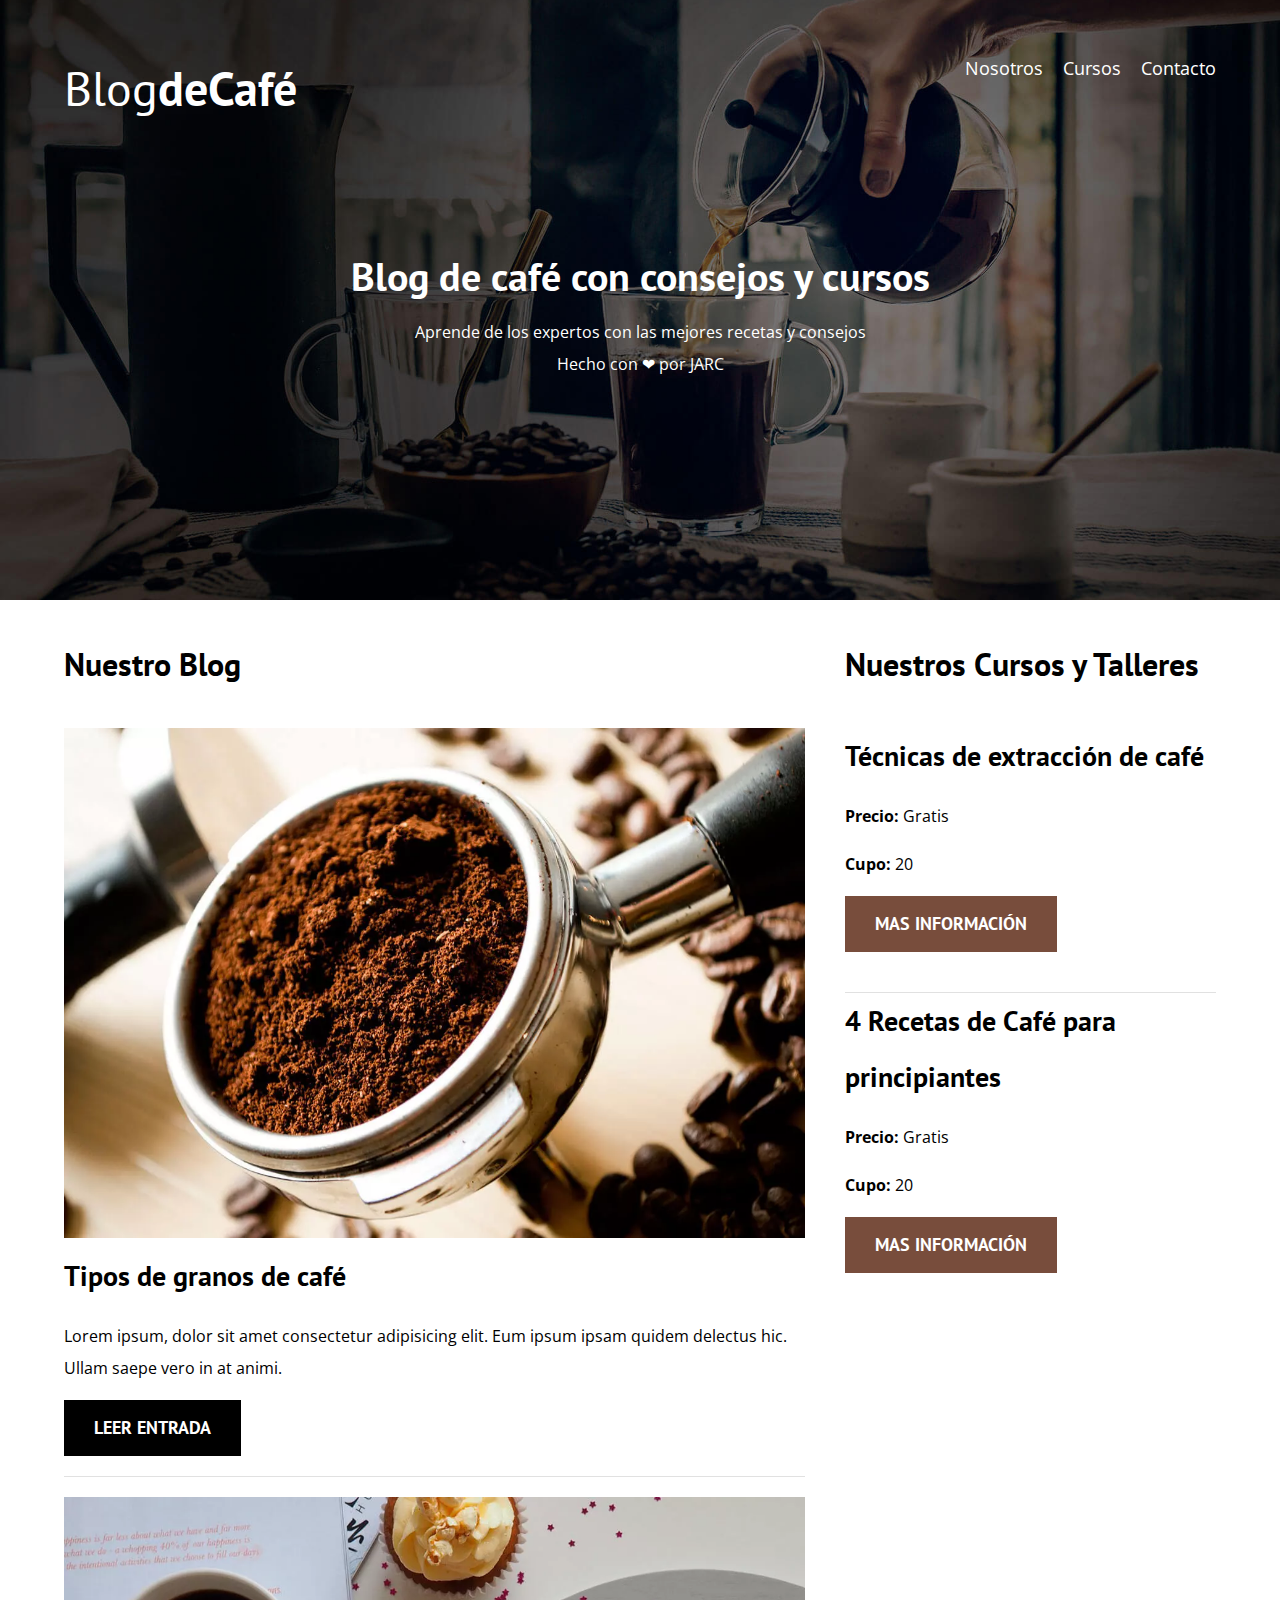
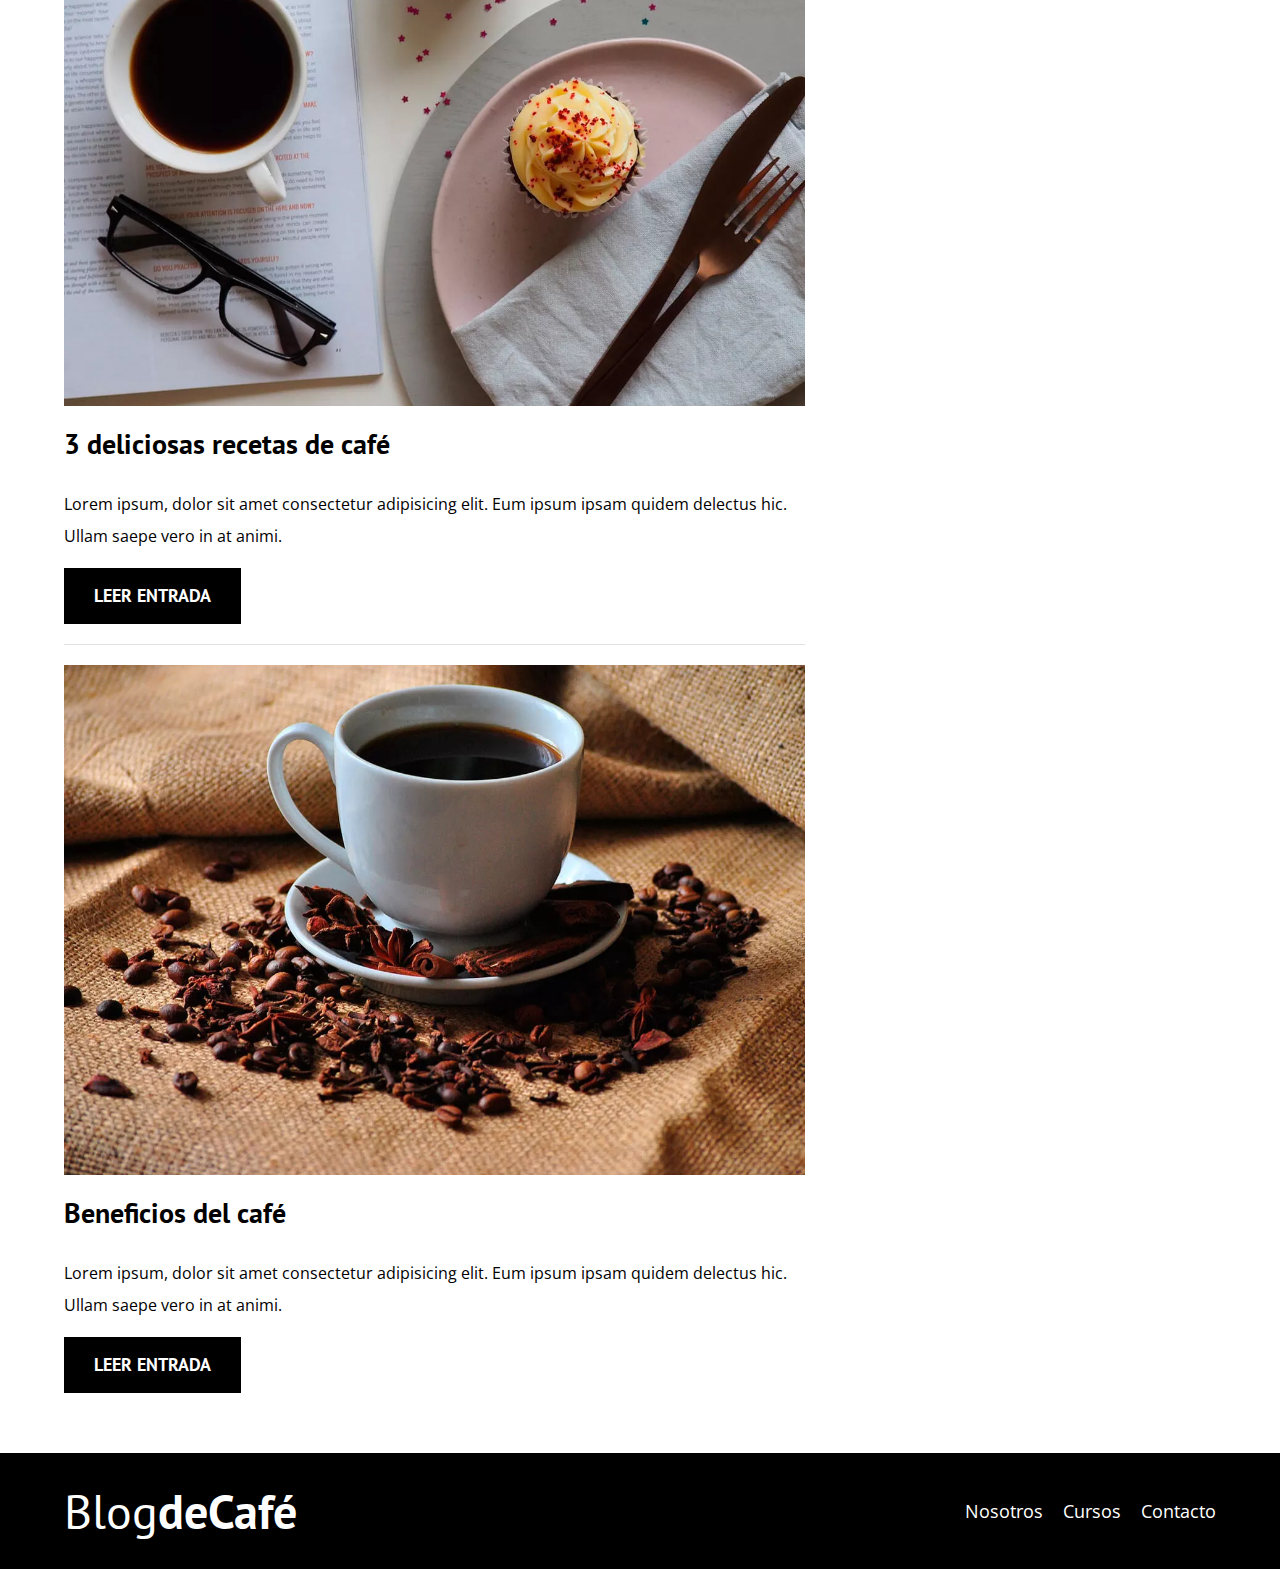
<file: index.html>
<!DOCTYPE html>
<html lang="en">
<head>
    <meta charset="UTF-8">
    <meta http-equiv="X-UA-Compatible" content="IE=edge">
    <meta name="viewport" content="width=device-width, initial-scale=1.0">
    <link rel="stylesheet" href="CSS/normalize.css">

    <link rel="preconnect" href="https://fonts.googleapis.com">
    <link rel="preconnect" href="https://fonts.gstatic.com" crossorigin>
    <link href="https://fonts.googleapis.com/css2?family=Open+Sans&family=PT+Sans:wght@400;700&display=swap" rel="stylesheet">

    <link rel="stylesheet" href="CSS/global.css">
    <title>Blog de cafe</title>
</head>
<body>
    <header class="header">
        <div class="container">
            <div class="bar">
                <a href="index.html" class="logo  text-center">
                    <h1 class="logo__name no-margin">Blog<span class="logo__bold">deCafé</span></h1>
                </a>

                <nav class="nav">
                    <a href="nosotros.html" class="navegacion__enlace">Nosotros</a>
                    <a href="cursos.html" class="navegacion__enlace">Cursos</a>
                    <a href="contacto.html" class="navegacion__enlace">Contacto</a>
                </nav>
            </div>
        </div>
        <div class="header__text">
            <h2 class="no-margin">Blog de café con consejos y cursos</h2>
            <p class="no-margin">Aprende de los expertos con las mejores recetas y consejos</p>
            <p class="no-margin"> Hecho con ❤ por JARC</p>
        </div>
    </header>
    <div class="container main-content">
        <main class="blog">
            <h3>Nuestro Blog</h3>

            <article class="entrada">
                <div class="entrada__img">
                    <img src="img/blog1.webp" alt="Imgane Blog">
                </div>
                <div class="entrada__contenido">
                    <h4 class="no-margin">Tipos de granos de café</h4>
                    <p>Lorem ipsum, dolor sit amet consectetur adipisicing elit. Eum ipsum ipsam quidem delectus hic. Ullam saepe vero in at animi.</p>
                    <a href="entrada.html" class="boton boton--primario">Leer entrada</a>
                </div>
            </article>

            <article class="entrada">
                <div class="entrada__img">
                    <img src="img/blog2.webp" alt="Imgane Blog">
                </div>
                <div class="entrada__contenido">
                    <h4 class="no-margin">3 deliciosas recetas de café</h4>
                    <p>Lorem ipsum, dolor sit amet consectetur adipisicing elit. Eum ipsum ipsam quidem delectus hic. Ullam saepe vero in at animi.</p>
                    <a href="entrada.html" class="boton boton--primario">Leer entrada</a>
                </div>
            </article>

            <article class="entrada">
                <div class="entrada__img">
                    <img src="img/blog3.webp" alt="Imgane Blog">
                </div>
                <div class="entrada__contenido">
                    <h4 class="no-margin">Beneficios del café</h4>
                    <p>Lorem ipsum, dolor sit amet consectetur adipisicing elit. Eum ipsum ipsam quidem delectus hic. Ullam saepe vero in at animi.</p>
                    <a href="entrada.html" class="boton boton--primario">Leer entrada</a>
                </div>
            </article>
        </main>
        <aside class="sidebar">
            <h3>Nuestros Cursos y Talleres</h3>
            <div class="sidebar__section">
                <h4 class="no-margin">Técnicas de extracción de café
                </h4>
                <p><span class="p__bold">Precio: </span>Gratis</p>
                <p><span class="p__bold">Cupo: </span>20</p>
                <a href="cursos.html" class="boton boton__secundario">Mas información</a>
            </div>
            <div class="sidebar__section">
                <h4 class="no-margin">4 Recetas de Café para principiantes</h4>
                <p><span class="p__bold">Precio: </span>Gratis</p>
                <p><span class="p__bold">Cupo: </span>20</p>
                <a href="cursos.html" class="boton boton__secundario">Mas información</a>
            </div>
        </aside>
    </div>
    <footer class="footer ">
        <div class="container">
            <div class="bar">
                <a href="index.html" class="logo text-center">
                    <h1 class="logo__name no-margin footer__logo--padding">Blog<span class="logo__bold">deCafé</span></h1>
                </a>

                <nav class="nav">
                    <a href="nosotros.html" class="navegacion__enlace">Nosotros</a>
                    <a href="cursos.html" class="navegacion__enlace">Cursos</a>
                    <a href="contacto.html" class="navegacion__enlace">Contacto</a>
                </nav>
            </div>
        </div>
    </footer>
</body>
</html>
</file>
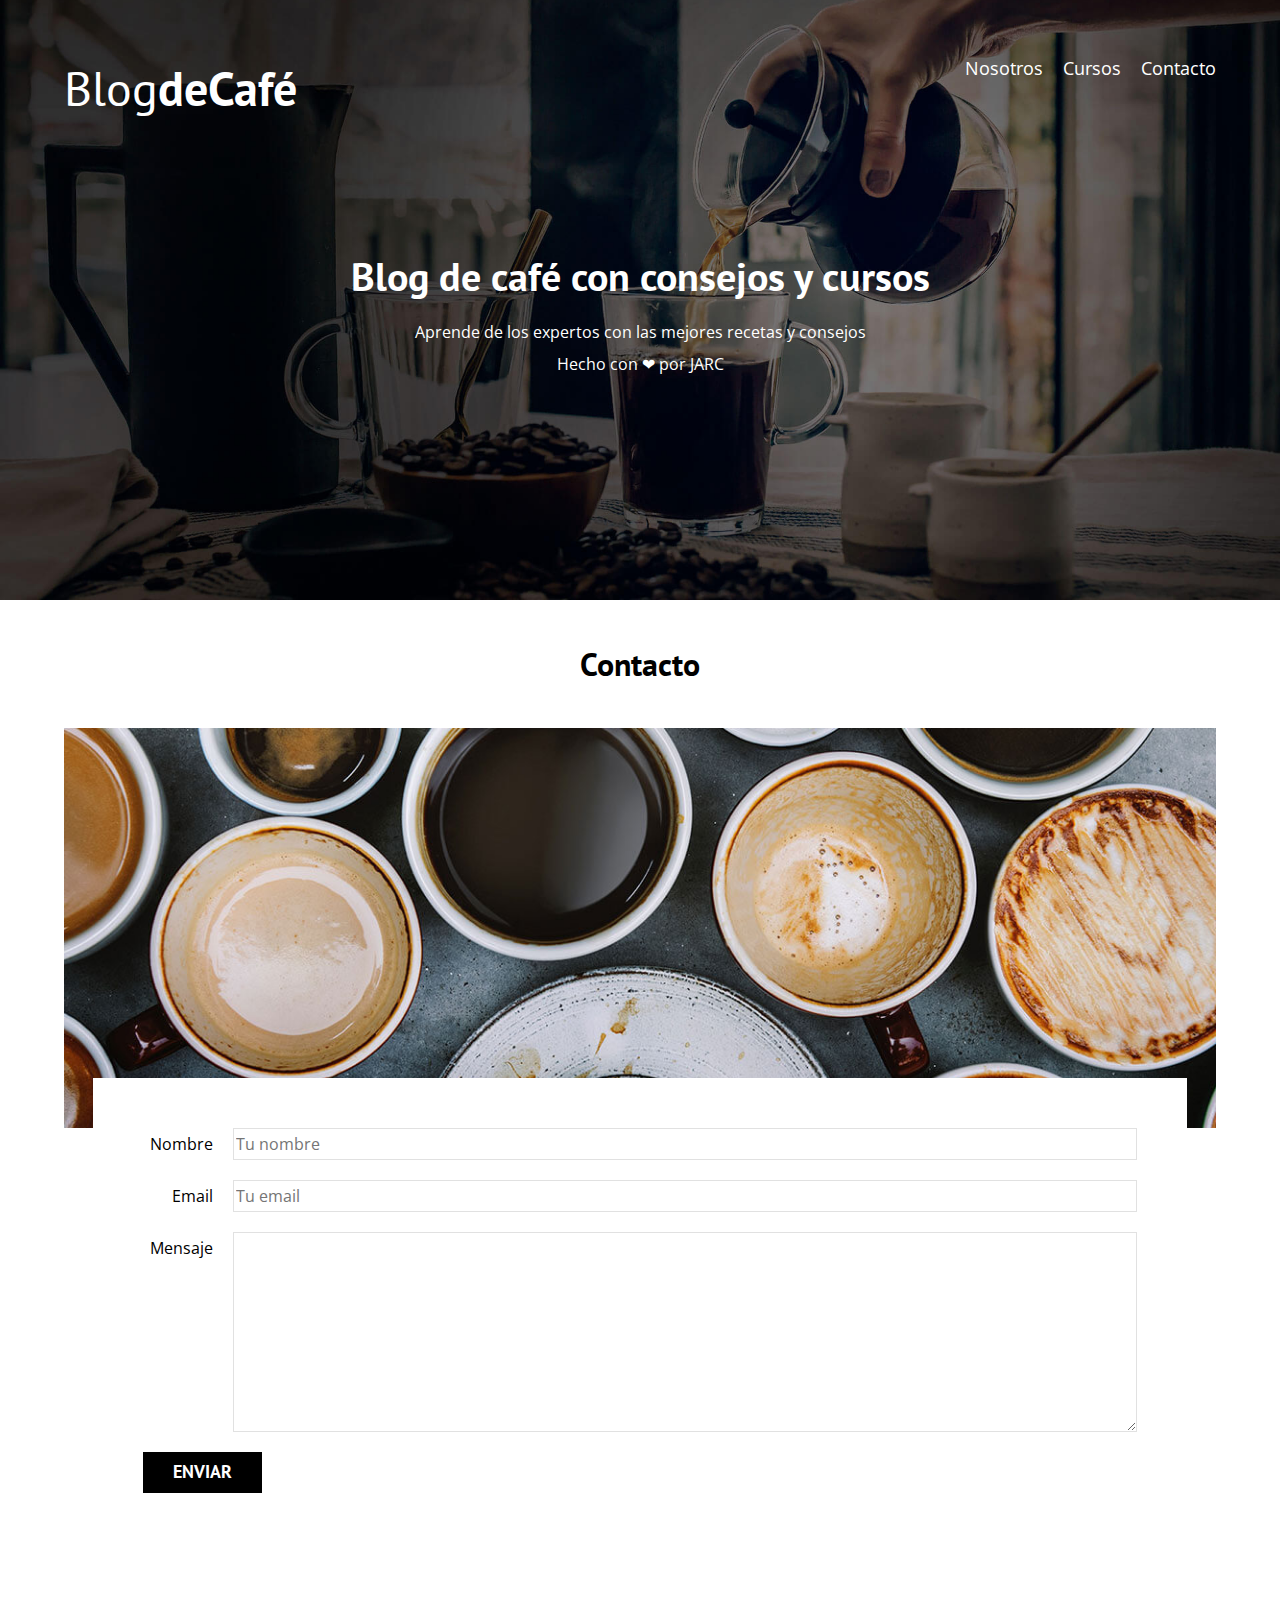
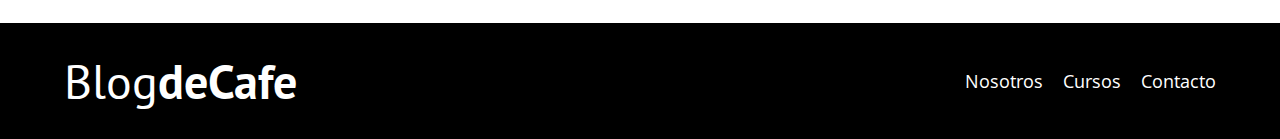
<file: contacto.html>
<!DOCTYPE html>
<html lang="en">
<head>
    <meta charset="UTF-8">
    <meta http-equiv="X-UA-Compatible" content="IE=edge">
    <meta name="viewport" content="width=device-width, initial-scale=1.0">
    <link rel="stylesheet" href="CSS/normalize.css">

    <link rel="preconnect" href="https://fonts.googleapis.com">
    <link rel="preconnect" href="https://fonts.gstatic.com" crossorigin>
    <link href="https://fonts.googleapis.com/css2?family=Open+Sans&family=PT+Sans:wght@400;700&display=swap" rel="stylesheet">

    <link rel="stylesheet" href="CSS/global.css">
    <title>Blog de cafe</title>
</head>
<body>
    <header class="header">
        <div class="container">
            <div class="bar">
                <a href="index.html" class="logo  text-center">
                    <h1 class="logo__name no-margin">Blog<span class="logo__bold">deCafé</span></h1>
                </a>

                <nav class="nav">
                    <a href="nosotros.html" class="navegacion__enlace">Nosotros</a>
                    <a href="cursos.html" class="navegacion__enlace">Cursos</a>
                    <a href="contacto.html" class="navegacion__enlace">Contacto</a>
                </nav>
            </div>
        </div>
        <div class="header__text">
            <h2 class="no-margin">Blog de café con consejos y cursos</h2>
            <p class="no-margin">Aprende de los expertos con las mejores recetas y consejos</p>
            <p class="no-margin"> Hecho con ❤ por JARC</p>
        </div>
    </header>
    <main class="container">
        <h3 class="text-center">Contacto</h3>
        <div class="contact-bg"></div>
        <form class="form">
            <div class="camp">
                <label class="camp__label" for="nombre">Nombre</label>
                <input
                    class="camp__field"
                    type="text"
                    placeholder="Tu nombre"
                    id="nombre">
            </div>
            <div class="camp">
                <label class="camp__label" for="email">Email</label>
                <input
                    class="camp__field"
                    type="email"
                    placeholder="Tu email"
                    id="email">
            </div>
            <div class="camp">
                <label class="camp__label" for="mensaje">Mensaje</label>
                <textarea class="camp__field--textarea camp__field" id="mensaje"></textarea>
            </div>
            <div class="camp">
                <input type="submit" value="Enviar" class="boton boton--primario">
            </div>
        </form>
    </main>
    <footer class="footer ">
        <div class="container">
            <div class="bar">
                <a href="index.html" class="logo text-center">
                    <h1 class="logo__name no-margin footer__logo--padding">Blog<span class="logo__bold">deCafe</span></h1>
                </a>

                <nav class="nav">
                    <a href="nosotros.html" class="navegacion__enlace">Nosotros</a>
                    <a href="cursos.html" class="navegacion__enlace">Cursos</a>
                    <a href="contacto.html" class="navegacion__enlace">Contacto</a>
                </nav>
            </div>
        </div>
    </footer>
</body>
</html>
</file>
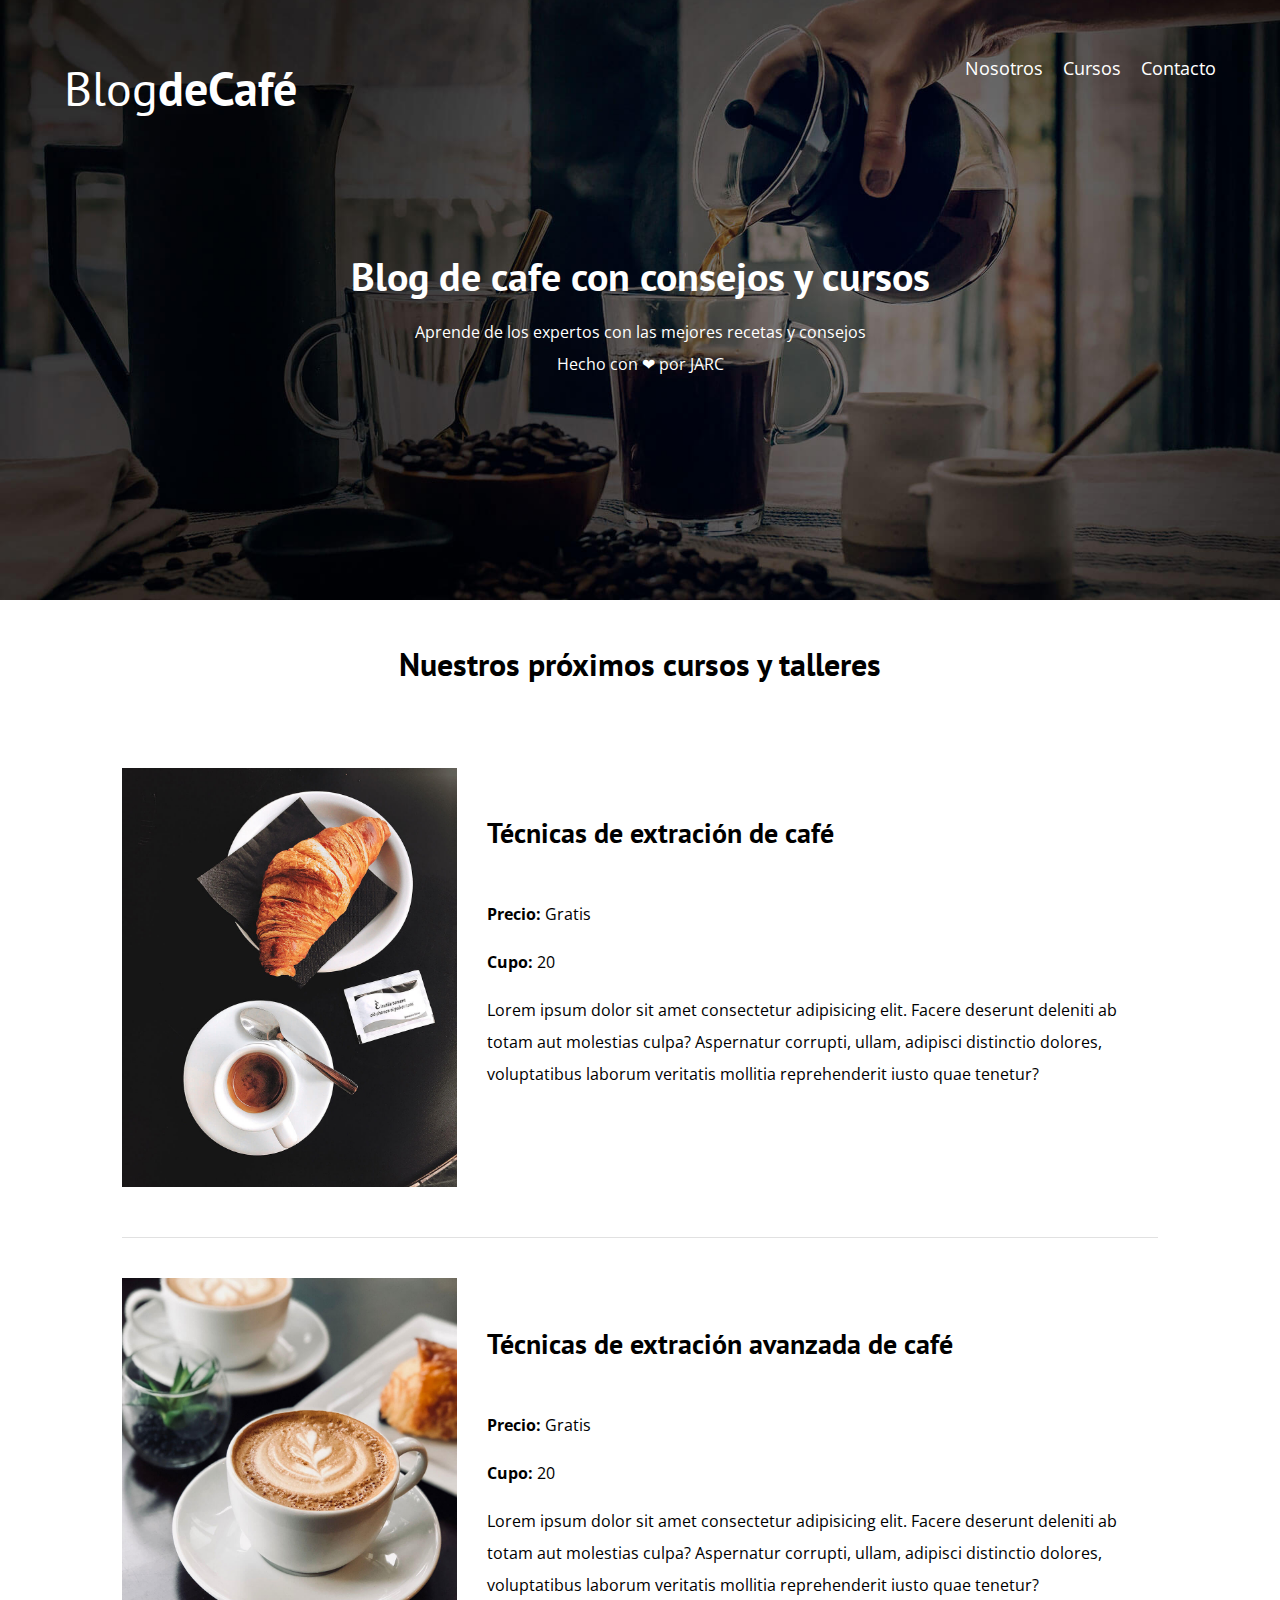
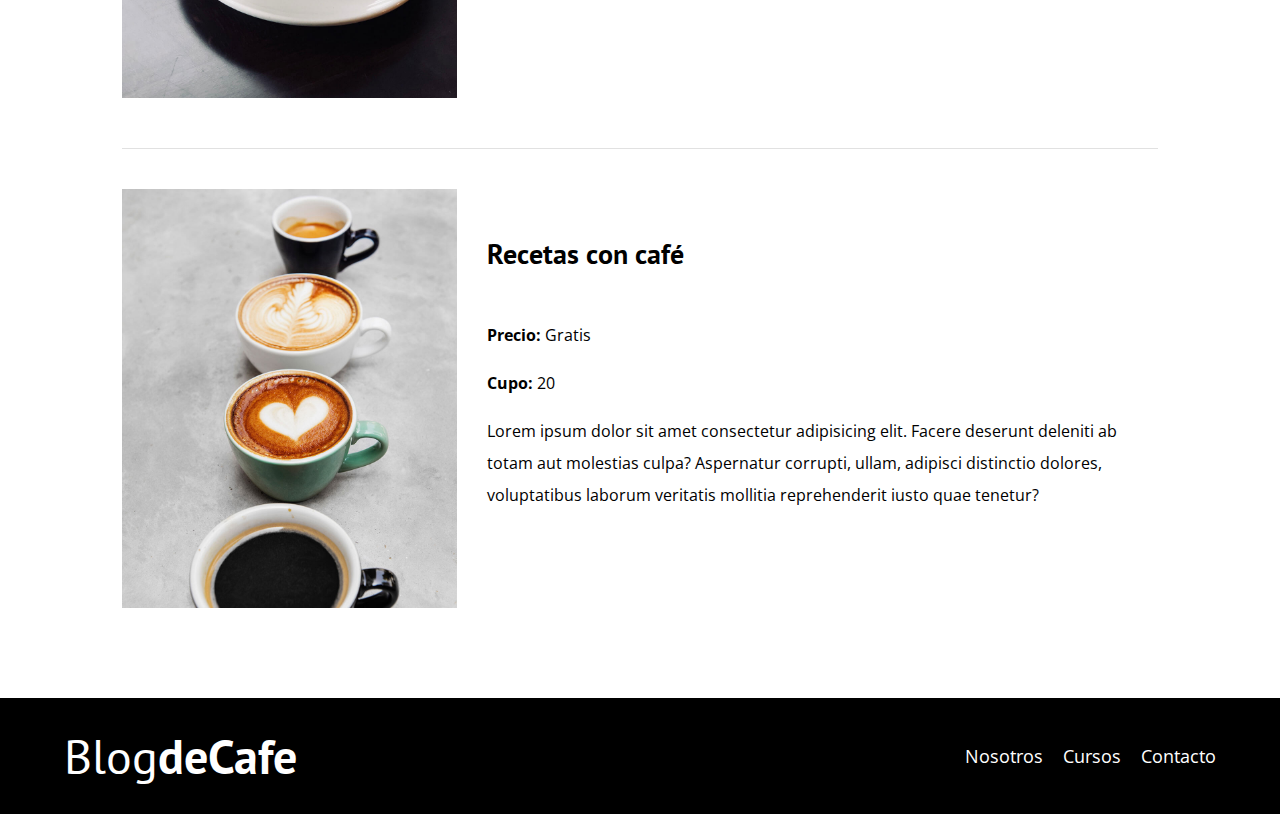
<file: cursos.html>
<!DOCTYPE html>
<html lang="en">
<head>
    <meta charset="UTF-8">
    <meta http-equiv="X-UA-Compatible" content="IE=edge">
    <meta name="viewport" content="width=device-width, initial-scale=1.0">

    <link rel="stylesheet" href="CSS/normalize.css">

    <link rel="preconnect" href="https://fonts.googleapis.com">
    <link rel="preconnect" href="https://fonts.gstatic.com" crossorigin>
    <link href="https://fonts.googleapis.com/css2?family=Open+Sans&family=PT+Sans:wght@400;700&display=swap" rel="stylesheet">

    <link rel="stylesheet" href="CSS/global.css">
    <title>Blog de cafe</title>
</head>
<body>
    <header class="header">
        <div class="container">
            <div class="bar">
                <a href="index.html" class="logo  text-center">
                    <h1 class="logo__name no-margin">Blog<span class="logo__bold">deCafé</span></h1>
                </a>

                <nav class="nav">
                    <a href="nosotros.html" class="navegacion__enlace">Nosotros</a>
                    <a href="cursos.html" class="navegacion__enlace">Cursos</a>
                    <a href="contacto.html" class="navegacion__enlace">Contacto</a>
                </nav>
            </div>
        </div>
        <div class="header__text">
            <h2 class="no-margin">Blog de cafe con consejos y cursos</h2>
            <p class="no-margin">Aprende de los expertos con las mejores recetas y consejos</p>
            <p class="no-margin"> Hecho con ❤ por JARC</p>
        </div>
    </header>
    <div class="container">
        <main class="cursos">
            <h3 class="text-center">Nuestros próximos cursos y talleres</h3>
            <div class="cursos-container container">
                <div class="curso-div">
                    <div class="curso-div__img">
                        <img src="img/curso1.jpg" alt="">
                    </div>
                    <div class="curso-div__text">
                        <h4>Técnicas de extración de café</h4>
                        <p><span class="p__bold">Precio: </span> Gratis</p>
                        <p><span class="p__bold">Cupo: </span>20</p>
                        <p>Lorem ipsum dolor sit amet consectetur adipisicing elit. Facere deserunt deleniti ab totam aut molestias culpa? Aspernatur corrupti, ullam, adipisci distinctio dolores, voluptatibus laborum veritatis mollitia reprehenderit iusto quae tenetur?</p>
                    </div>
                </div>
                <div class="curso-div">
                    <div class="curso-div__img">
                        <img src="img/curso2.jpg" alt="">
                    </div>
                    <div class="curso-div__text">
                        <h4>Técnicas de extración avanzada de café</h4>
                        <p><span class="p__bold">Precio: </span> Gratis</p>
                        <p><span class="p__bold">Cupo: </span>20</p>
                        <p>Lorem ipsum dolor sit amet consectetur adipisicing elit. Facere deserunt deleniti ab totam aut molestias culpa? Aspernatur corrupti, ullam, adipisci distinctio dolores, voluptatibus laborum veritatis mollitia reprehenderit iusto quae tenetur?</p>
                    </div>
                </div>
                <div class="curso-div">
                    <div class="curso-div__img">
                        <img src="img/curso3.jpg" alt="">
                    </div>
                    <div class="curso-div__text">
                        <h4>Recetas con café</h4>
                        <p><span class="p__bold">Precio: </span> Gratis</p>
                        <p><span class="p__bold">Cupo: </span>20</p>
                        <p>Lorem ipsum dolor sit amet consectetur adipisicing elit. Facere deserunt deleniti ab totam aut molestias culpa? Aspernatur corrupti, ullam, adipisci distinctio dolores, voluptatibus laborum veritatis mollitia reprehenderit iusto quae tenetur?</p>
                    </div>
                </div>
            </div>
        </main>
    </div>
    <footer class="footer ">
        <div class="container">
            <div class="bar">
                <a href="index.html" class="logo text-center">
                    <h1 class="logo__name no-margin footer__logo--padding">Blog<span class="logo__bold">deCafe</span></h1>
                </a>

                <nav class="nav">
                    <a href="nosotros.html" class="navegacion__enlace">Nosotros</a>
                    <a href="cursos.html" class="navegacion__enlace">Cursos</a>
                    <a href="contacto.html" class="navegacion__enlace">Contacto</a>
                </nav>
            </div>
        </div>
    </footer>
</body>
</html>
</file>
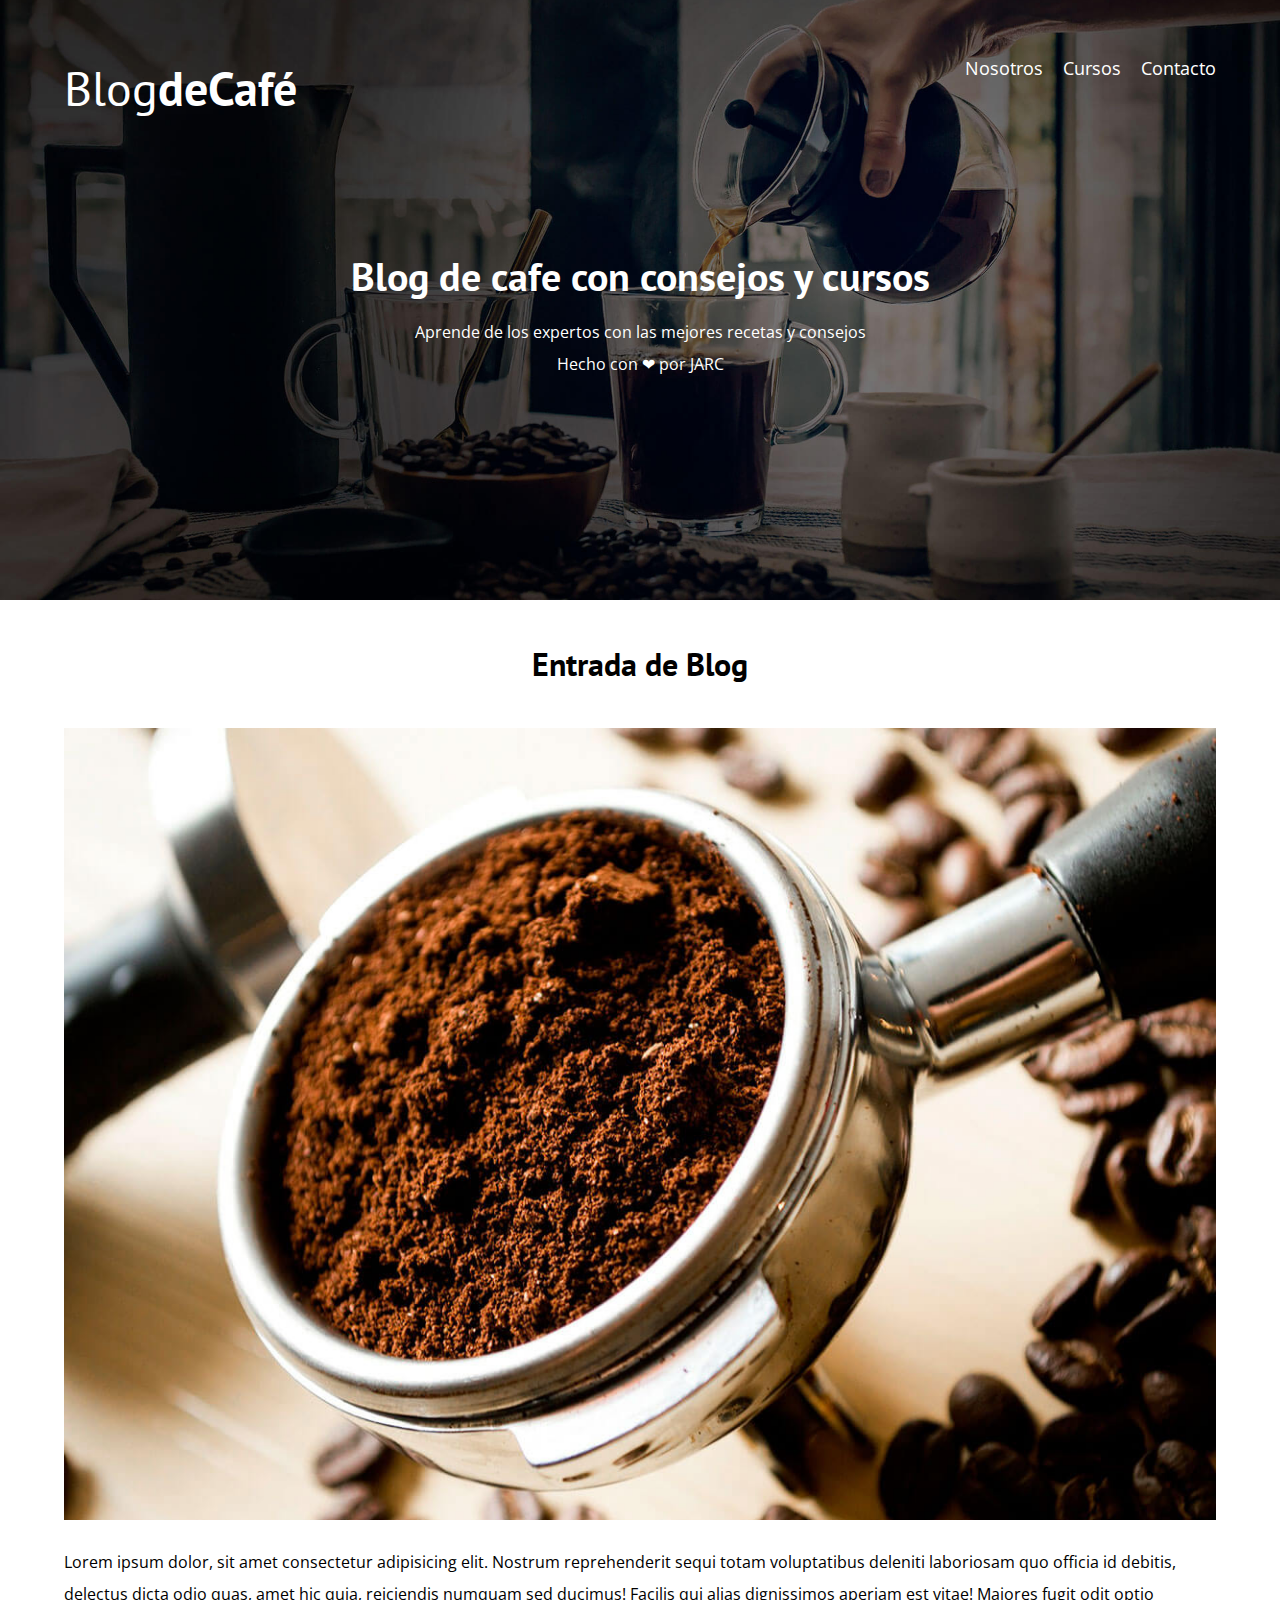
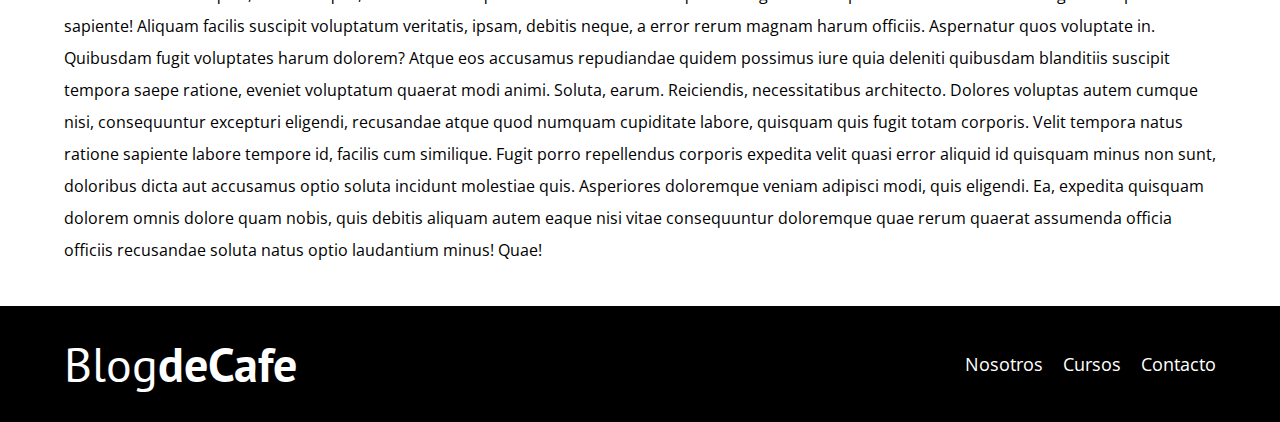
<file: entrada.html>
<!DOCTYPE html>
<html lang="en">
<head>
    <meta charset="UTF-8">
    <meta http-equiv="X-UA-Compatible" content="IE=edge">
    <meta name="viewport" content="width=device-width, initial-scale=1.0">

    <link rel="stylesheet" href="CSS/normalize.css">

    <link rel="preconnect" href="https://fonts.googleapis.com">
    <link rel="preconnect" href="https://fonts.gstatic.com" crossorigin>
    <link href="https://fonts.googleapis.com/css2?family=Open+Sans&family=PT+Sans:wght@400;700&display=swap" rel="stylesheet">

    <link rel="stylesheet" href="CSS/global.css">
    <title>Blog de cafe</title>
</head>
<body>
    <header class="header">
        <div class="container">
            <div class="bar">
                <a href="index.html" class="logo  text-center">
                    <h1 class="logo__name no-margin">Blog<span class="logo__bold">deCafé</span></h1>
                </a>

                <nav class="nav">
                    <a href="nosotros.html" class="navegacion__enlace">Nosotros</a>
                    <a href="cursos.html" class="navegacion__enlace">Cursos</a>
                    <a href="contacto.html" class="navegacion__enlace">Contacto</a>
                </nav>
            </div>
        </div>
        <div class="header__text">
            <h2 class="no-margin">Blog de cafe con consejos y cursos</h2>
            <p class="no-margin">Aprende de los expertos con las mejores recetas y consejos</p>
            <p class="no-margin"> Hecho con ❤ por JARC</p>
        </div>
    </header>
    <div class="container">
        <main>
            <h3 class="text-center">Entrada de Blog</h3>
            <div class="entrada__img">
                <img src="img/blog1.jpg" alt="">
            </div>
            <div class="entrada__text">
                <p>Lorem ipsum dolor, sit amet consectetur adipisicing elit. Nostrum reprehenderit sequi totam voluptatibus deleniti laboriosam quo officia id debitis, delectus dicta odio quas, amet hic quia, reiciendis numquam sed ducimus!
                Facilis qui alias dignissimos aperiam est vitae! Maiores fugit odit optio sapiente! Aliquam facilis suscipit voluptatum veritatis, ipsam, debitis neque, a error rerum magnam harum officiis. Aspernatur quos voluptate in.
                Quibusdam fugit voluptates harum dolorem? Atque eos accusamus repudiandae quidem possimus iure quia deleniti quibusdam blanditiis suscipit tempora saepe ratione, eveniet voluptatum quaerat modi animi. Soluta, earum. Reiciendis, necessitatibus architecto.
                Dolores voluptas autem cumque nisi, consequuntur excepturi eligendi, recusandae atque quod numquam cupiditate labore, quisquam quis fugit totam corporis. Velit tempora natus ratione sapiente labore tempore id, facilis cum similique.
                Fugit porro repellendus corporis expedita velit quasi error aliquid id quisquam minus non sunt, doloribus dicta aut accusamus optio soluta incidunt molestiae quis. Asperiores doloremque veniam adipisci modi, quis eligendi.
                Ea, expedita quisquam dolorem omnis dolore quam nobis, quis debitis aliquam autem eaque nisi vitae consequuntur doloremque quae rerum quaerat assumenda officia officiis recusandae soluta natus optio laudantium minus! Quae!</p>
            </div>
        </main>
    </div>
    <footer class="footer ">
        <div class="container">
            <div class="bar">
                <a href="index.html" class="logo text-center">
                    <h1 class="logo__name no-margin footer__logo--padding">Blog<span class="logo__bold">deCafe</span></h1>
                </a>

                <nav class="nav">
                    <a href="nosotros.html" class="navegacion__enlace">Nosotros</a>
                    <a href="cursos.html" class="navegacion__enlace">Cursos</a>
                    <a href="contacto.html" class="navegacion__enlace">Contacto</a>
                </nav>
            </div>
        </div>
    </footer>
</body>
</html>
</file>
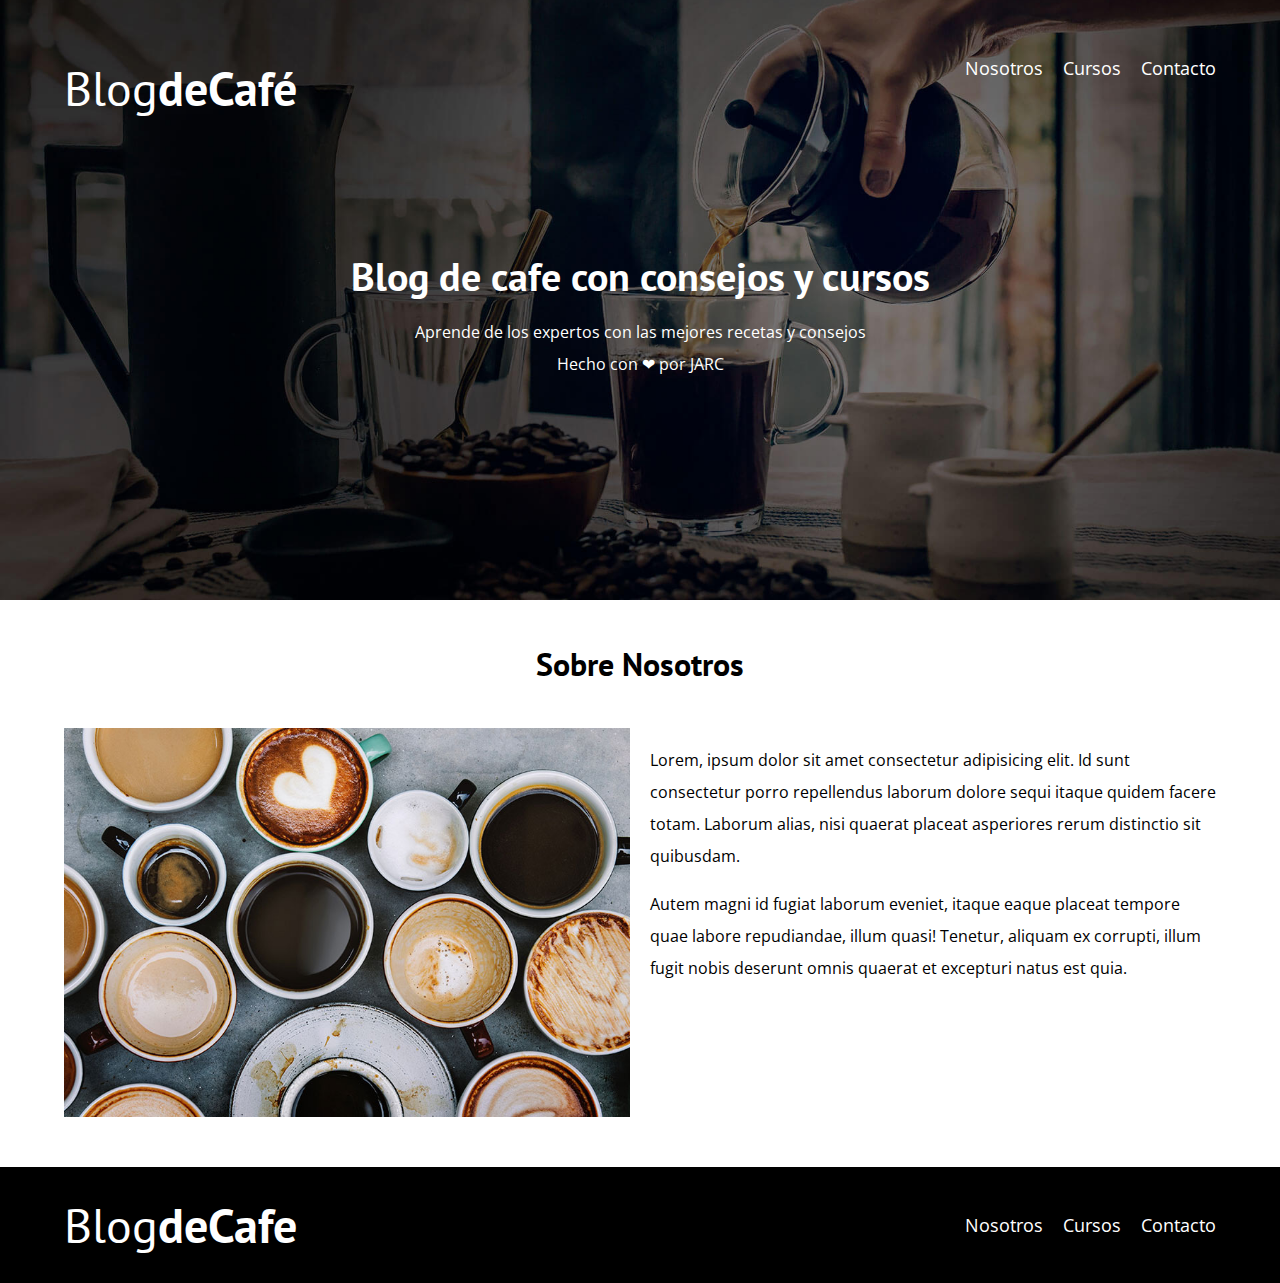
<file: nosotros.html>
<!DOCTYPE html>
<html lang="en">
<head>
    <meta charset="UTF-8">
    <meta http-equiv="X-UA-Compatible" content="IE=edge">
    <meta name="viewport" content="width=device-width, initial-scale=1.0">

    <link rel="stylesheet" href="CSS/normalize.css">

    <link rel="preconnect" href="https://fonts.googleapis.com">
    <link rel="preconnect" href="https://fonts.gstatic.com" crossorigin>
    <link href="https://fonts.googleapis.com/css2?family=Open+Sans&family=PT+Sans:wght@400;700&display=swap" rel="stylesheet">

    <link rel="stylesheet" href="CSS/global.css">
    <title>Blog de cafe</title>
</head>
<body>
    <header class="header">
        <div class="container">
            <div class="bar">
                <a href="index.html" class="logo  text-center">
                    <h1 class="logo__name no-margin">Blog<span class="logo__bold">deCafé</span></h1>
                </a>

                <nav class="nav">
                    <a href="nosotros.html" class="navegacion__enlace">Nosotros</a>
                    <a href="cursos.html" class="navegacion__enlace">Cursos</a>
                    <a href="contacto.html" class="navegacion__enlace">Contacto</a>
                </nav>
            </div>
        </div>
        <div class="header__text">
            <h2 class="no-margin">Blog de cafe con consejos y cursos</h2>
            <p class="no-margin">Aprende de los expertos con las mejores recetas y consejos</p>
            <p class="no-margin"> Hecho con ❤ por JARC</p>
        </div>
    </header>
    <div class="container">
        <main class="nosotros">
            <h3 class="text-center">Sobre Nosotros</h3>
            <div class="nosotros__container">
                <div class="nostros__img">
                    <img src="img/nosotros.jpg" alt="">
                </div>
                <div class="nosotros__text">
                    <p>Lorem, ipsum dolor sit amet consectetur adipisicing elit. Id sunt consectetur porro repellendus laborum dolore sequi itaque quidem facere totam. Laborum alias, nisi quaerat placeat asperiores rerum distinctio sit quibusdam.</p>
                    <p>Autem magni id fugiat laborum eveniet, itaque eaque placeat tempore quae labore repudiandae, illum quasi! Tenetur, aliquam ex corrupti, illum fugit nobis deserunt omnis quaerat et excepturi natus est quia.</p>
                </div>
            </div>
        </main>
    </div>
    <footer class="footer ">
        <div class="container">
            <div class="bar">
                <a href="index.html" class="logo text-center">
                    <h1 class="logo__name no-margin footer__logo--padding">Blog<span class="logo__bold">deCafe</span></h1>
                </a>

                <nav class="nav">
                    <a href="nosotros.html" class="navegacion__enlace">Nosotros</a>
                    <a href="cursos.html" class="navegacion__enlace">Cursos</a>
                    <a href="contacto.html" class="navegacion__enlace">Contacto</a>
                </nav>
            </div>
        </div>
    </footer>
</body>
</html>
</file>
<file: CSS/global.css>
:root{
    --fuenteHeading: 'PT Sans', sans-serif;
    --fuenteParrafos: 'Open Sans', sans-serif;
    --colorPrimario: #784d3c;
    --gray:#e1e1e1;
    --white:#fff;
    --black: #000;
}
html{
    box-sizing: border-box;
    font-size: 62.5%;
}
*,
*:before,
*:after{
    box-sizing: inherit;
}
body{
    font-family: var(--fuenteParrafos);
    font-size: 1.6rem;
    line-height: 2;
}
/* Globales */
.container{
    max-width: 120rem;
    width: 90%;
    margin: 0 auto;
}
a{
    text-decoration: none;
}
h1,h2,h3,h4{
    font-family: var(--fuenteHeading);
}
h1{
    font-size: 4.8rem;
}
h2{
    font-size: 4rem;
}
h3{
    font-size: 3.2rem;
}
h4{
    font-size: 2.8rem;
}
img{
    max-width: 100%;
}
/* Utilidades */
.no-margin{
    margin: 0;
}
.no-padding{
    padding: 0;
}
.text-center{
    text-align: center;
}
/* Header */
.header{
    background-image: url(../img/banner.jpg);
    height: 60rem;
    background-size: cover;
    background-repeat: no-repeat;
    background-position: center center;
}
.header__text{
    text-align: center;
    color: var(--white);
    margin-top: 5rem;
}
@media (min-width:768px){
    .header__text{
        margin-top: 10rem;
    }
}
@media (min-width:768px){
    .bar{
        display: flex;
        justify-content: space-between;
        align-items: center;
    }
}
.logo{
    color: var(--white);
}
.logo__name{
    font-weight: normal;
    padding-top: 4rem;
}
.logo__bold{
    font-weight: 700;
}
@media (min-width:768px){
    .nav{
    display: flex;
    gap: 2rem;
    }
}
.navegacion__enlace{
    display: block;
    text-align: center;
    font-size: 1.8rem;
    color: var(--white);
}

/* Contenido Principal */
@media (min-width: 768px){
    .main-content{
        display: grid;
        grid-template-columns: 2fr 1fr;
        column-gap: 4rem;
    }
}
.entrada{
    border-bottom: 1px solid var(--gray);
    margin-bottom: 2rem;
}
.entrada:last-of-type{
    border: none;
    margin-bottom: 0;
}
.boton{
    display: block;
    font-family: var(--fuenteHeading);
    color: var(--white);
    text-align: center;
    padding: 1rem 3rem;
    font-size: 1.8rem;
    text-transform: uppercase;
    font-weight: 700;
    margin-bottom: 2rem;
    border: none;
}
@media (min-width:768px){
    .boton{
        display: inline-block;
    }
}
.boton:hover{
    cursor: pointer;
}
.boton--primario{
    background-color: var(--black);
}
/* Sidebar */
.sidebar__section{
    border-bottom: 1px solid var(--gray);
    padding-bottom: 2rem;
}
.sidebar__section:last-of-type{
    border: none;
}
.p__bold{
    font-weight: bold;
}
.boton__secundario{
    background-color: var(--colorPrimario);
    color: var(--white);
}
/* Seccion del footer */
.footer{
    background-color: var(--black);
    margin-top: 4rem;
}
.footer__logo--padding{
    padding: 1rem 0;
}
/* Estilos de la pagina "Sobre nosotros" */
@media (min-width:768px){
    .nosotros__container{
        display: grid;
        grid-template-columns: repeat(2, 1fr);
        gap: 2rem;
    }
}
/* Seccion de estilos de la pagina de cursos */
.curso-div{
    border-bottom: 1px solid var(--gray);
    padding: 4rem 0;
}
.curso-div:last-of-type{
    border-bottom: none;
}
@media (min-width:768px){
    .curso-div{
        display: grid;
        grid-template-columns: 1fr 2fr;
        gap: 3rem;
        border-bottom: 1px solid var(--gray);
        padding: 4rem 0;
    }
}
/* Seccion de estilos de la seccion de contacto */
.contact-bg{
    background-image: url(../img/contacto.jpg);
    height: 40rem;
    background-size: cover;
    background-repeat: no-repeat;
}
.form{
    background-color: var(--white);
    margin: -5rem auto 0 auto;
    width: 95%;
    padding: 5rem;
}
.camp{
    display: flex;
    margin-bottom: 2rem;
}
.camp__label{
    flex: 0 0 9rem;
    text-align: right;
    padding-right: 2rem;
}
.camp__field{
    flex: 1;
    border: 1px solid var(--gray);
}
.camp__field--textarea{

    height: 20rem;
}
</file>
